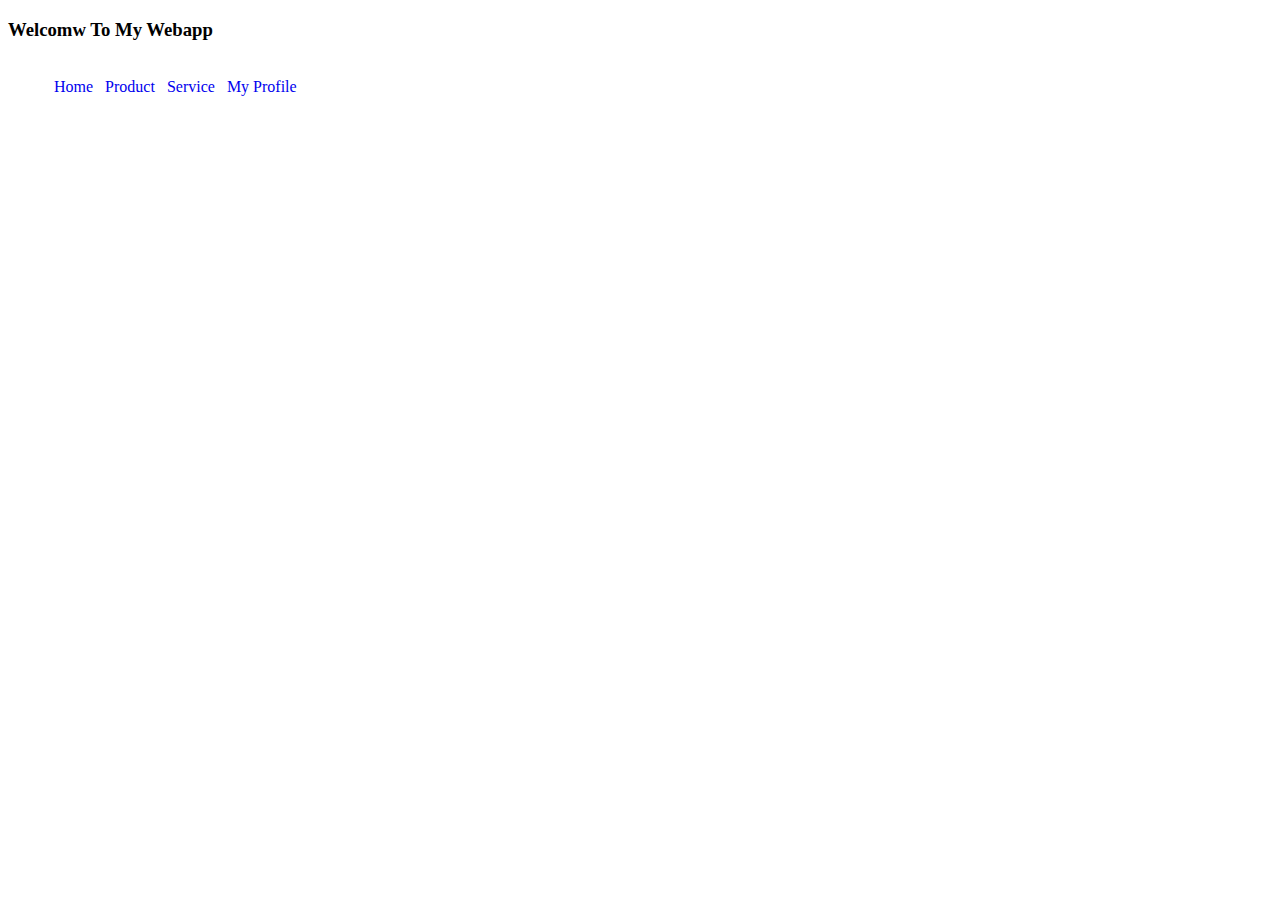
<file: index.html>
<!DOCTYPE html>
<html lang="en">
<head>
    <meta charset="UTF-8">
    <meta name="viewport" content="width=device-width, initial-scale=1.0">
    <title>Home</title>
    <style>
        ul
        {
            list-style: none;
            display: flex;
            float:left;
        }
        ul li,a
        {
            padding: 3px;
            text-decoration: none;
        }
    </style>
</head>
<body>
    <h3>Welcomw To My Webapp</h3>
    <ul>
        <li><a href="index.html">Home</a></li>
        <li><a href="Product.html">Product</a></li>
        <li><a href="Service.html">Service</a></li>
        <li><a href="Profile.html">My Profile</a></li>
    </ul>
</body>
</html>
</file>
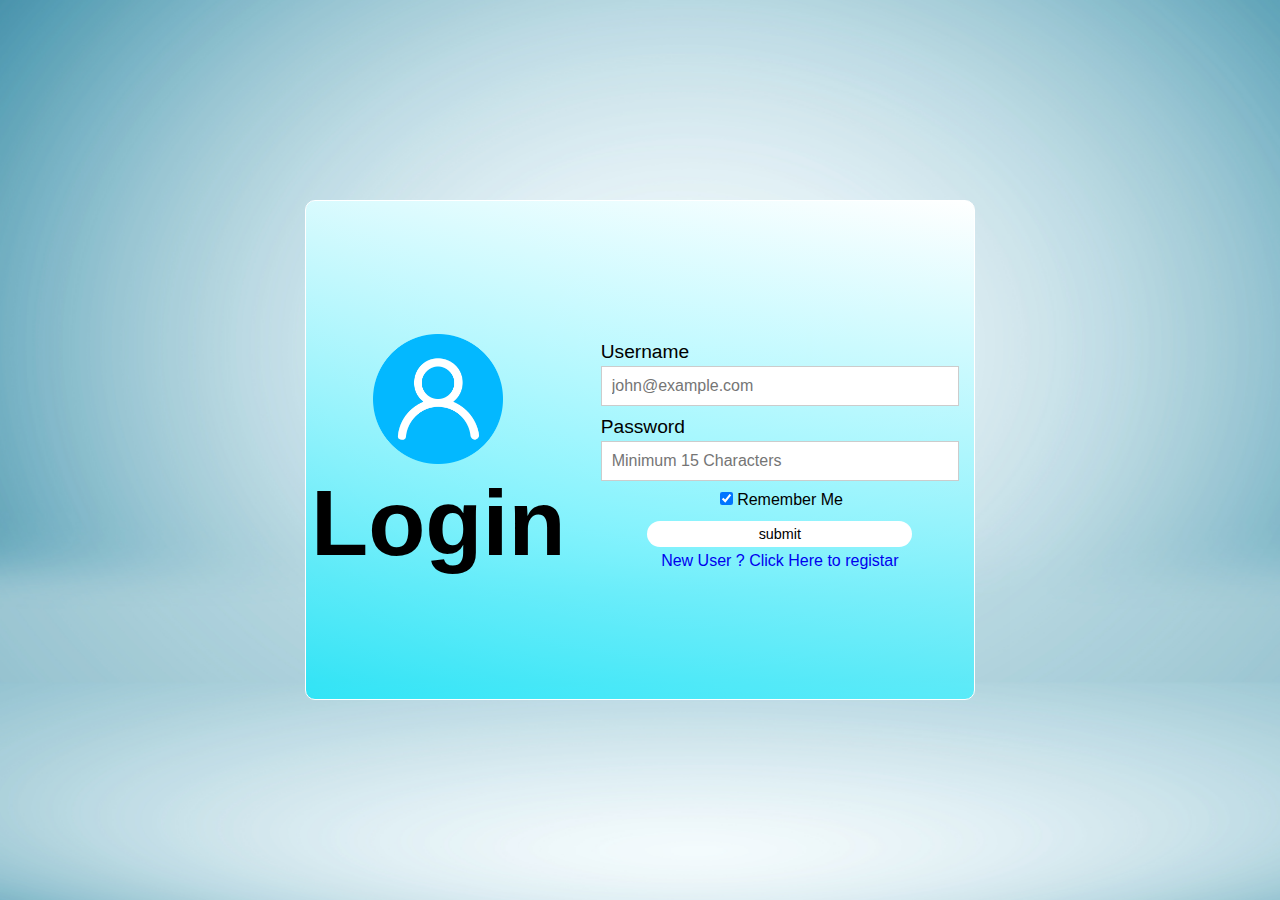
<file: login.html>
<!DOCTYPE html>
<html lang="en">
<head>
    <meta charset="UTF-8">
    <meta name="viewport" content="width=device-width, initial-scale=1.0">
    <link rel="stylesheet" href="styles/login.css">
    <title>Login</title>
</head>
<body>
    <div class="form">
        <div class="heading">
            <img src="Img/login.png" alt="LOGIN" >
            <h3>
                Login
            </h3>
        </div>
        <form action="" method="post">
            
        <div class="input-box">
            <b>Username</b>
            <input type="text" name="txtUsername" placeholder="john@example.com" required>
        </div>
        <div class="input-box">
            <b>Password</b>
            <input type="password" name="txtPassword" placeholder="Minimum 15 Characters" required>
        </div>
        <div class="rememberme">
            <input type="checkbox" checked="checked" name="rememberMe" id="">&nbsp;Remember Me
        </div>
            <input type="submit" value="submit">
        <div class="registar">
            <a href="registar.html">New User ? Click Here to registar</a>
        </div>
        </form>
    </div>
</body>
</html>
</file>
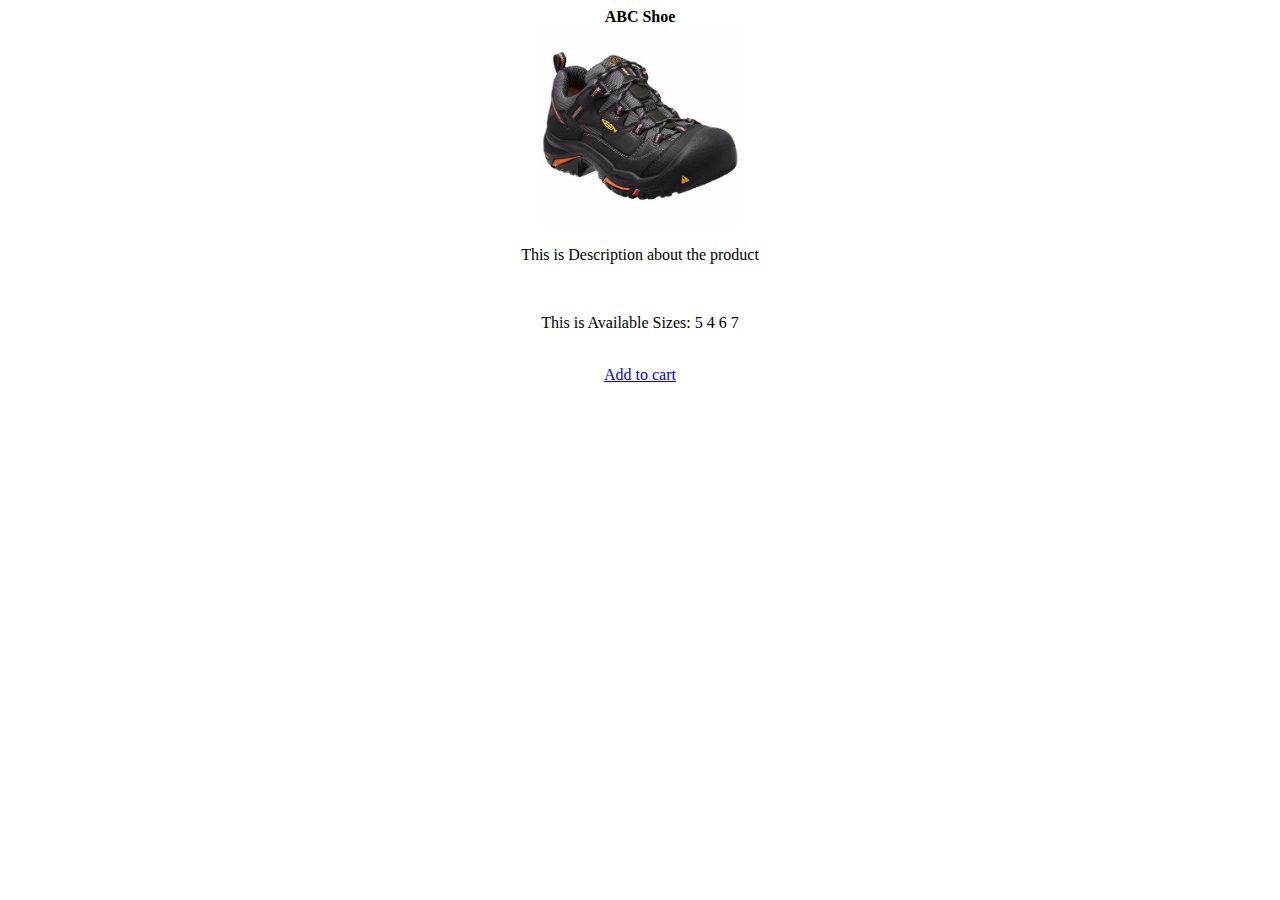
<file: productdeatils.html>
<!DOCTYPE html>
<html lang="en">
<head>
    <meta charset="UTF-8">
    <meta name="viewport" content="width=device-width, initial-scale=1.0">
    <title>Product Details</title>
</head>
<body>
    <center>
        <b>ABC Shoe</b>
                <br>
                <img src="Img/shoe1.jpg" alt="shoe1" height="200" width="200">
                <br>
                <p>This is Description about the product </p>
                <br>
                <p>This is Available Sizes: 5 4 6 7 </p>
                <br>
                <a href=" "> Add to cart</a>
    </center>
</body>
</html>
</file>
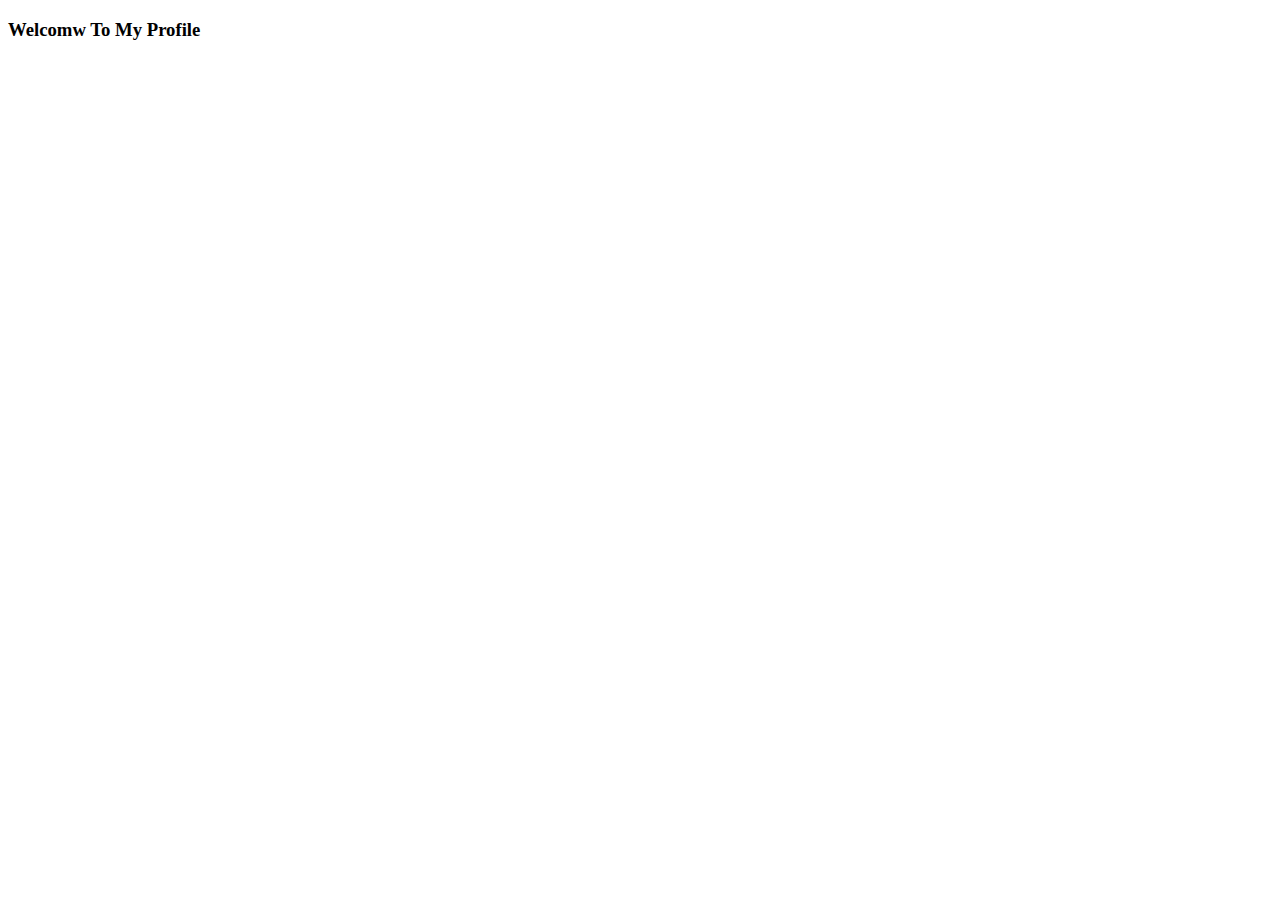
<file: Profie.html>
<!DOCTYPE html>
<html lang="en">
<head>
    <meta charset="UTF-8">
    <meta name="viewport" content="width=device-width, initial-scale=1.0">
    <title>Profie</title>
</head>
<body>
    <h3>Welcomw To My Profile</h3>
</body>
</html>
</file>
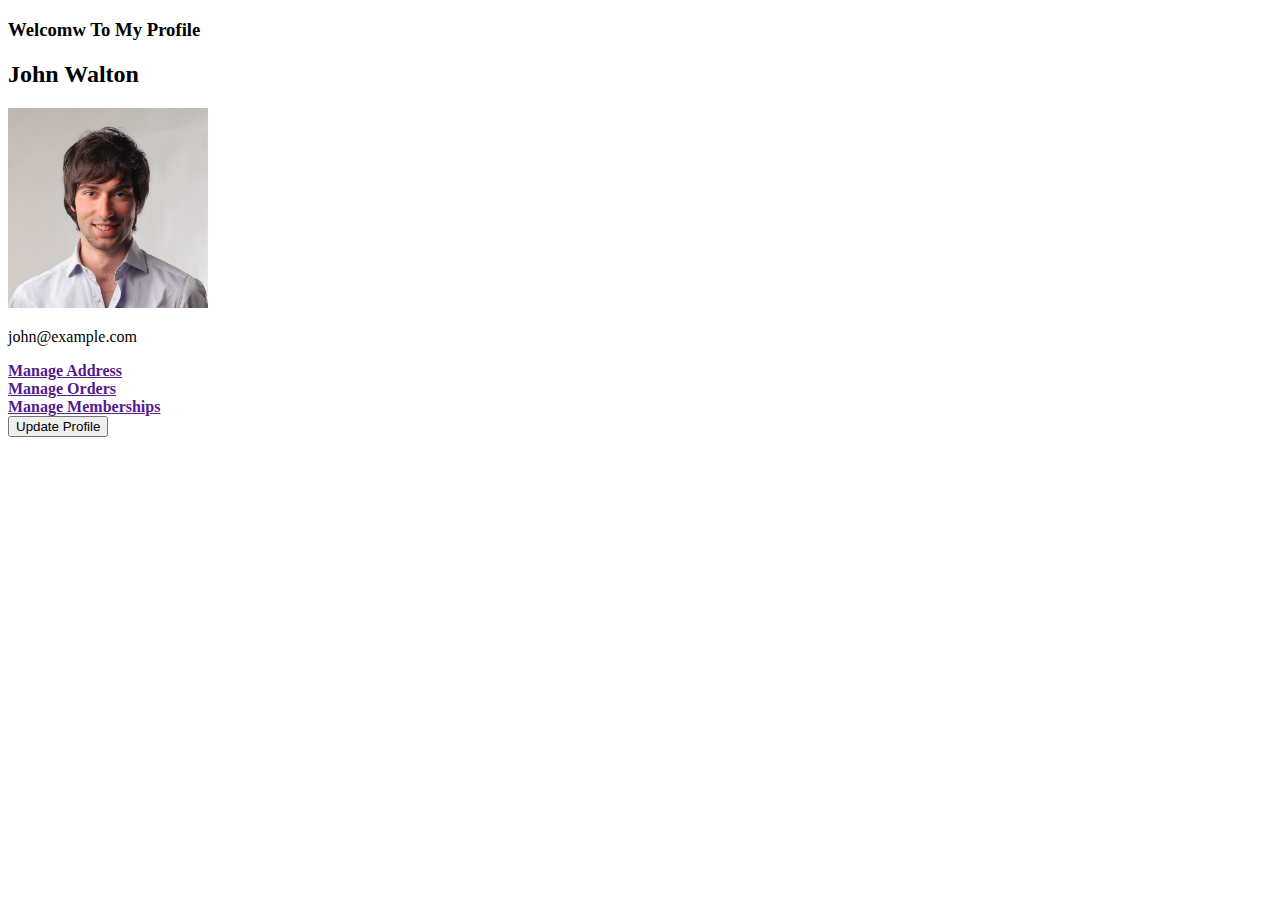
<file: Profile.html>
<!DOCTYPE html>
<html lang="en">
<head>
    <meta charset="UTF-8">
    <meta name="viewport" content="width=device-width, initial-scale=1.0">
    <title>Profile</title>
</head>
<body>
    <h3>Welcomw To My Profile</h3>
    
    <h2> John Walton</h2>
    <img src="Img/john_walton.jpg" alt="john_walton" height="200">
    <br>
    <p>john@example.com</p>
    <b><a href="">Manage Address</a></b>
    <br>
    <b><a href="">Manage Orders</a></b>
    <br>
    <b><a href="">Manage Memberships</a></b>
    <br>
    <button value="update">Update Profile</button>
</body>
</html>
</file>
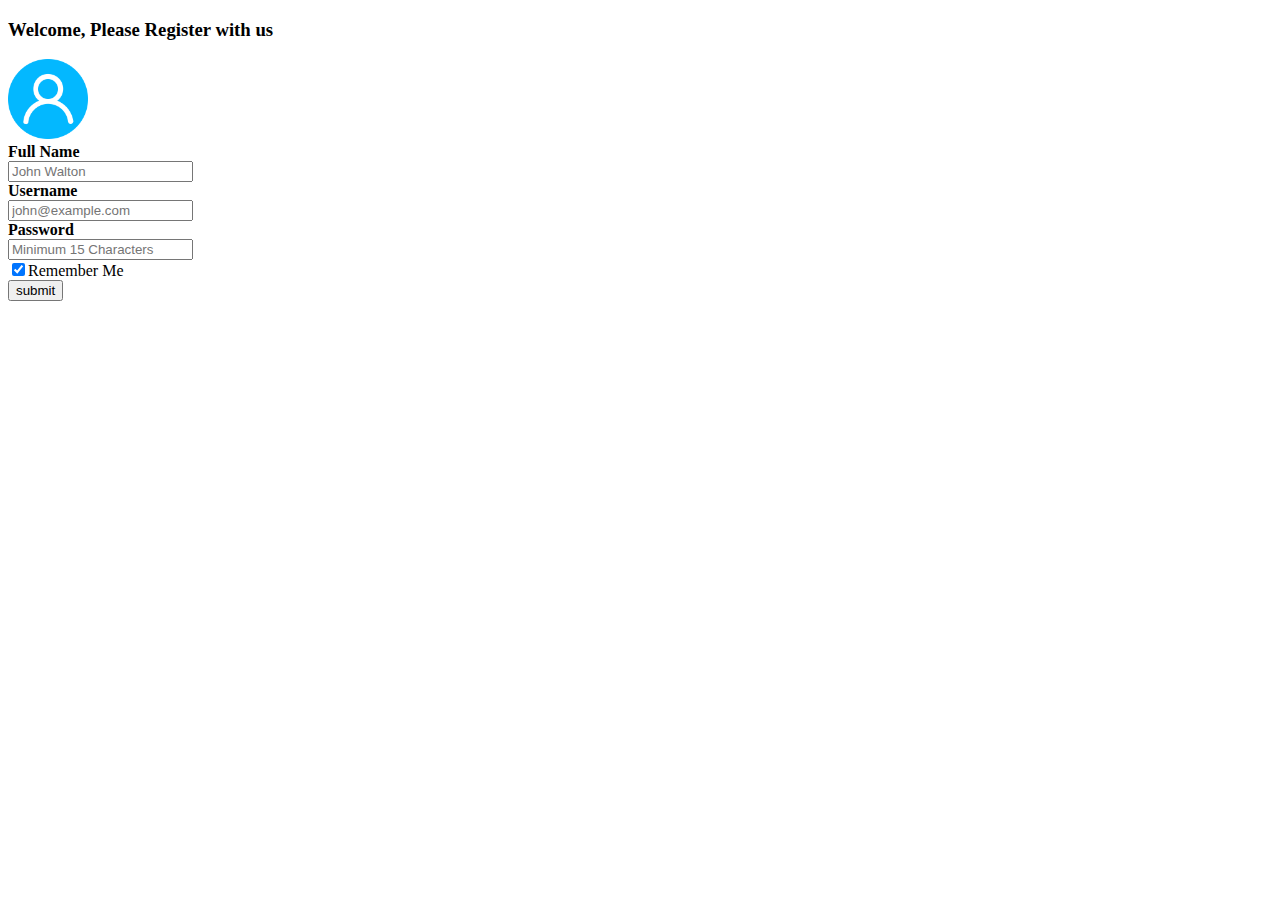
<file: registar.html>
<!DOCTYPE html>
<html lang="en">
<head>
    <meta charset="UTF-8">
    <meta name="viewport" content="width=device-width, initial-scale=1.0">
    <title>Regstration</title>
</head>
<body>
    <h3>Welcome, Please Register with us</h3>

    <form action="" method="post">
        <img src="Img/login.png" alt="LOGIN" height="80px" width="80px">
        <br>
        <b>Full Name</b>
        <br>
        <input type="text" name="txtFullname" placeholder="John Walton" required>
        <br>
        <b>Username</b>
        <br>
        <input type="text" name="txtUsername" placeholder="john@example.com" required>
        <br>
        <b>Password</b>
        <br>
        <input type="password" name="txtPassword" placeholder="Minimum 15 Characters" required>
        <br>
        <input type="checkbox" checked="checked" name="rememberMe" id="">Remember Me
        <br>
        <input type="submit" value="submit">
    </form>
</body>
</html>
</file>
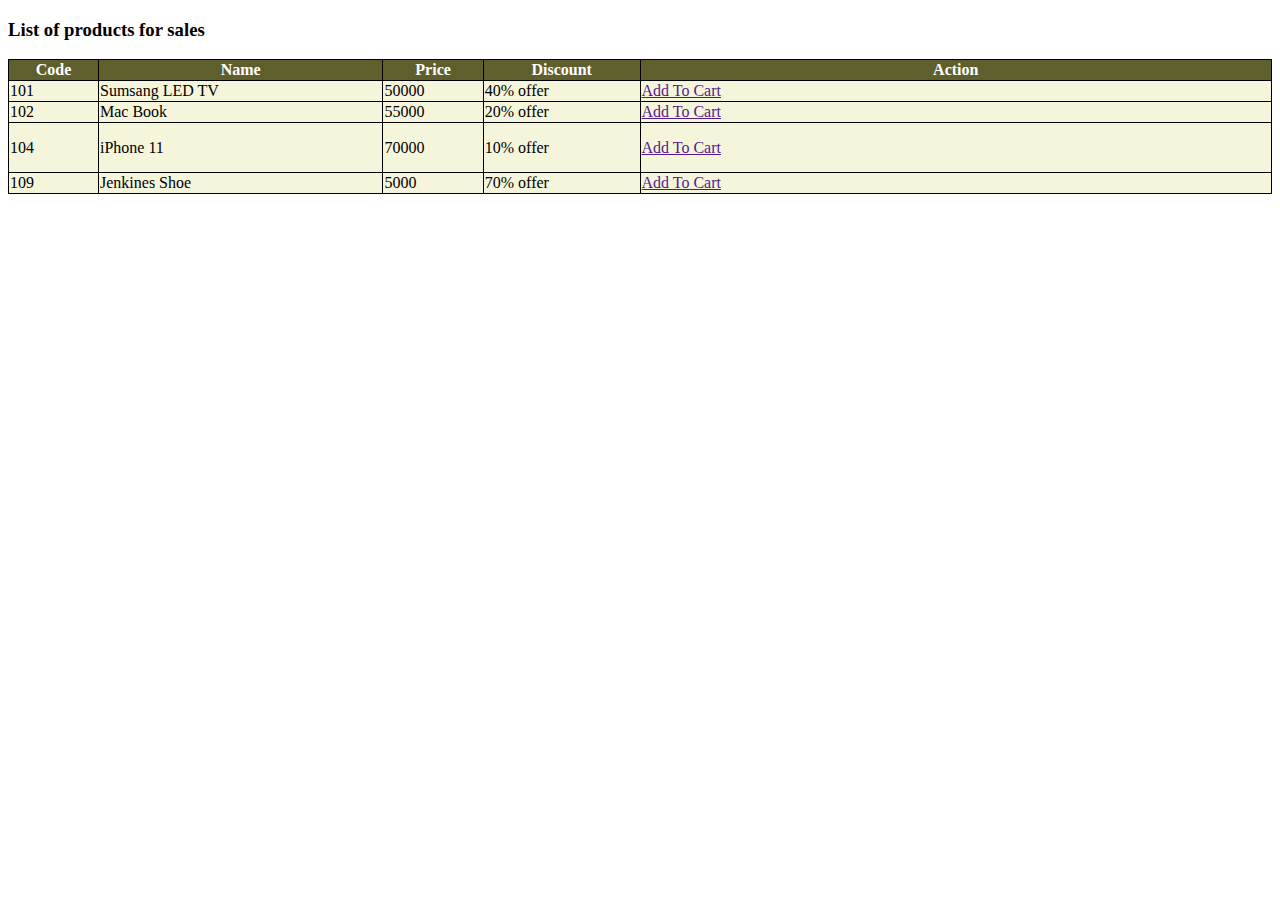
<file: sales.html>
<!DOCTYPE html>
<html lang="en">
<head>
    <meta charset="UTF-8">
    <meta name="viewport" content="width=device-width, initial-scale=1.0">
    <title>sales</title>
    <style>
        table, th, td
        {
            border:1px solid black;
            border-collapse: collapse;
        }
    </style>
</head>
<body>
    <h3>List of products for sales</h3>
    <table style="width:100%; background-color: beige;">
        <tr style="background-color: rgb(95, 95, 45); color:white">
            <th>Code</th>
            <th>Name</th>
            <th>Price</th>
            <th>Discount</th>
            <th style="width:50%;">Action</th>
        </tr>
        <tr>
            <td>101</td>
            <td>Sumsang LED TV</td>
            <td>50000</td>
            <td>40% offer</td>
            <td><a href="">Add To Cart</a></td>
        </tr>
        <tr>
            <td>102</td>
            <td>Mac Book</td>
            <td>55000</td>
            <td>20% offer</td>
            <td><a href="">Add To Cart</a></td>
        </tr>
        <tr style="height:50px;">
            <td>104</td>
            <td>iPhone 11</td>
            <td>70000</td>
            <td>10% offer</td>
            <td><a href="">Add To Cart</a></td>
        </tr>
        <tr>
            <td>109</td>
            <td>Jenkines Shoe</td>
            <td>5000</td>
            <td>70% offer</td>
            <td><a href="">Add To Cart</a></td>
        </tr>
    </table>
</body>
</html>
</file>
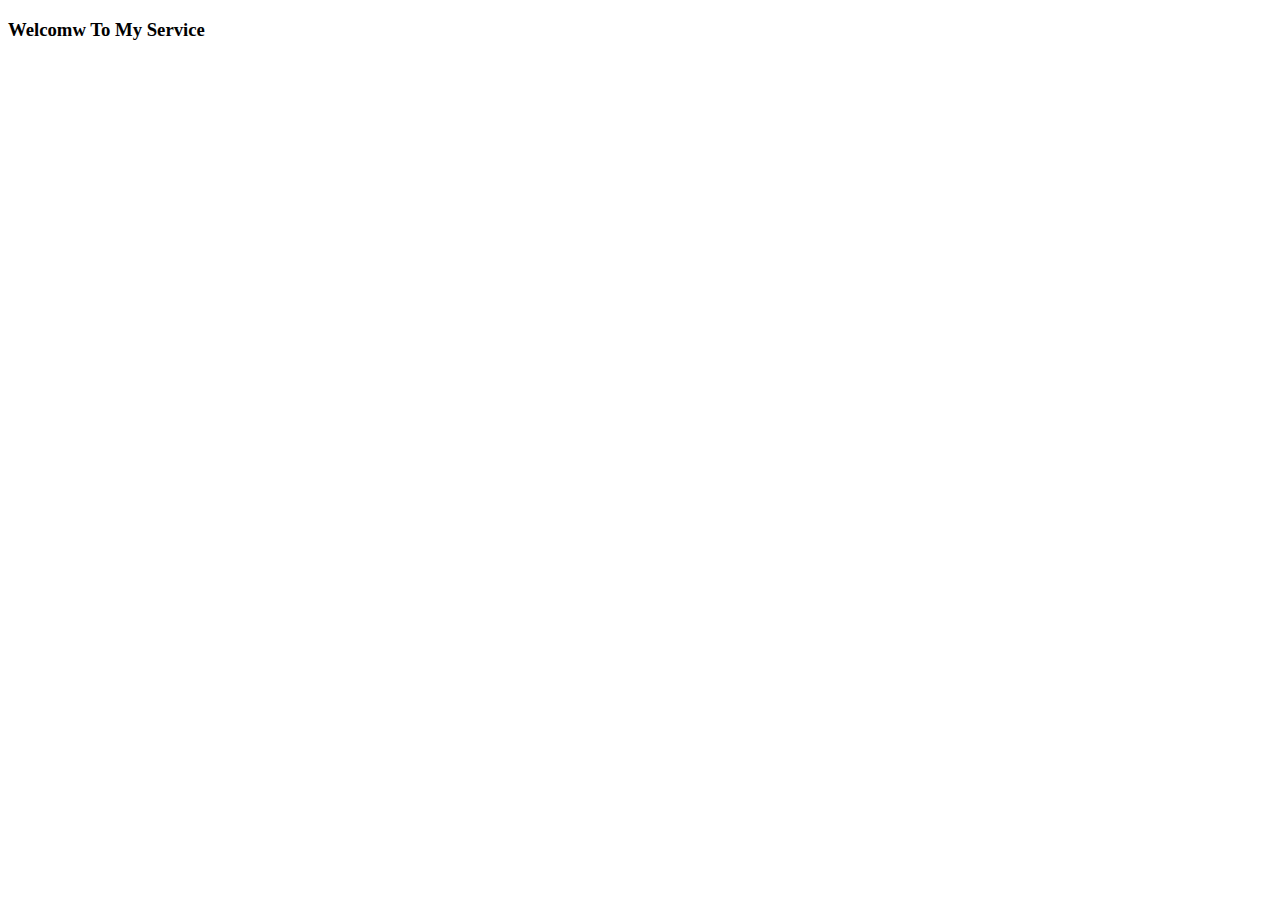
<file: Service.html>
<!DOCTYPE html>
<html lang="en">
<head>
    <meta charset="UTF-8">
    <meta name="viewport" content="width=device-width, initial-scale=1.0">
    <title>Service</title>
</head>
<body>
    <h3>Welcomw To My Service</h3>
</body>
</html>
</file>
<file: styles/login.css>
*
{
    margin: 0;
    padding: 0;
    box-sizing: border-box;
}

body
{
    display:flex;
    justify-content: center;
    align-items: center;
    font-family:Verdana, Geneva, Tahoma, sans-serif;
    height: 100vh;
   background: black url(../Img/bg.jpg) no-repeat fixed left top ;
   background-size: cover
}
.form
{
    position: relative;
    height: 500px;
    width:670px;
    padding: 5px;
    display: flex;
    justify-content: center;
    align-items: center;
    border:1px solid #ffff;
    border-radius: 10px;
    background-image: linear-gradient(10deg, #00eaffb8, #ffffff);
}
.heading
{
   margin-right: 20px;
   padding: 0 5px 0 0;
    font-size: 5rem;
    text-align:center;
    font-weight: bold;
}
form
{
    position: relative;
    /* background-color:#ffd3d3b3 ; */
    height: 100%;
    width:100%;
    display:flex;
    flex-direction: column;
    justify-content: center;
}

.form img
{
    display: block;
    height: 130px;
    width: 130px;
    margin: 10px auto 5px auto;
}
.input-box 
{ 
    display:flex;
    flex-direction: column;
    padding: 10px 10px 0 10px;
}
.input-box b
{ 
    position: relative;
    font-size:1.2em;
    font-weight: 200;
    padding: 0 0 3px 0;
}
.input-box input
{
    border:1px solid #cccccc;
    font-size: 1em;
    padding: 10px;
}
.rememberme
{
    margin: 10px auto 10px auto;
}
.rememberme input
{
    margin-left: 3px;
    font-size: .9em;
}

input[type=submit]
{
    width:70%;
    padding: 5px;
    margin: 2px auto 2px auto;
    font-size: .9em;
    background-color: rgb(255, 255, 255);
    border:none;
    outline: none;
    border-radius: 15px;
}
.registar
{
    text-align: center;
    margin-top: 3px;
}

.registar a
{
    text-decoration: none;
}
</file>
